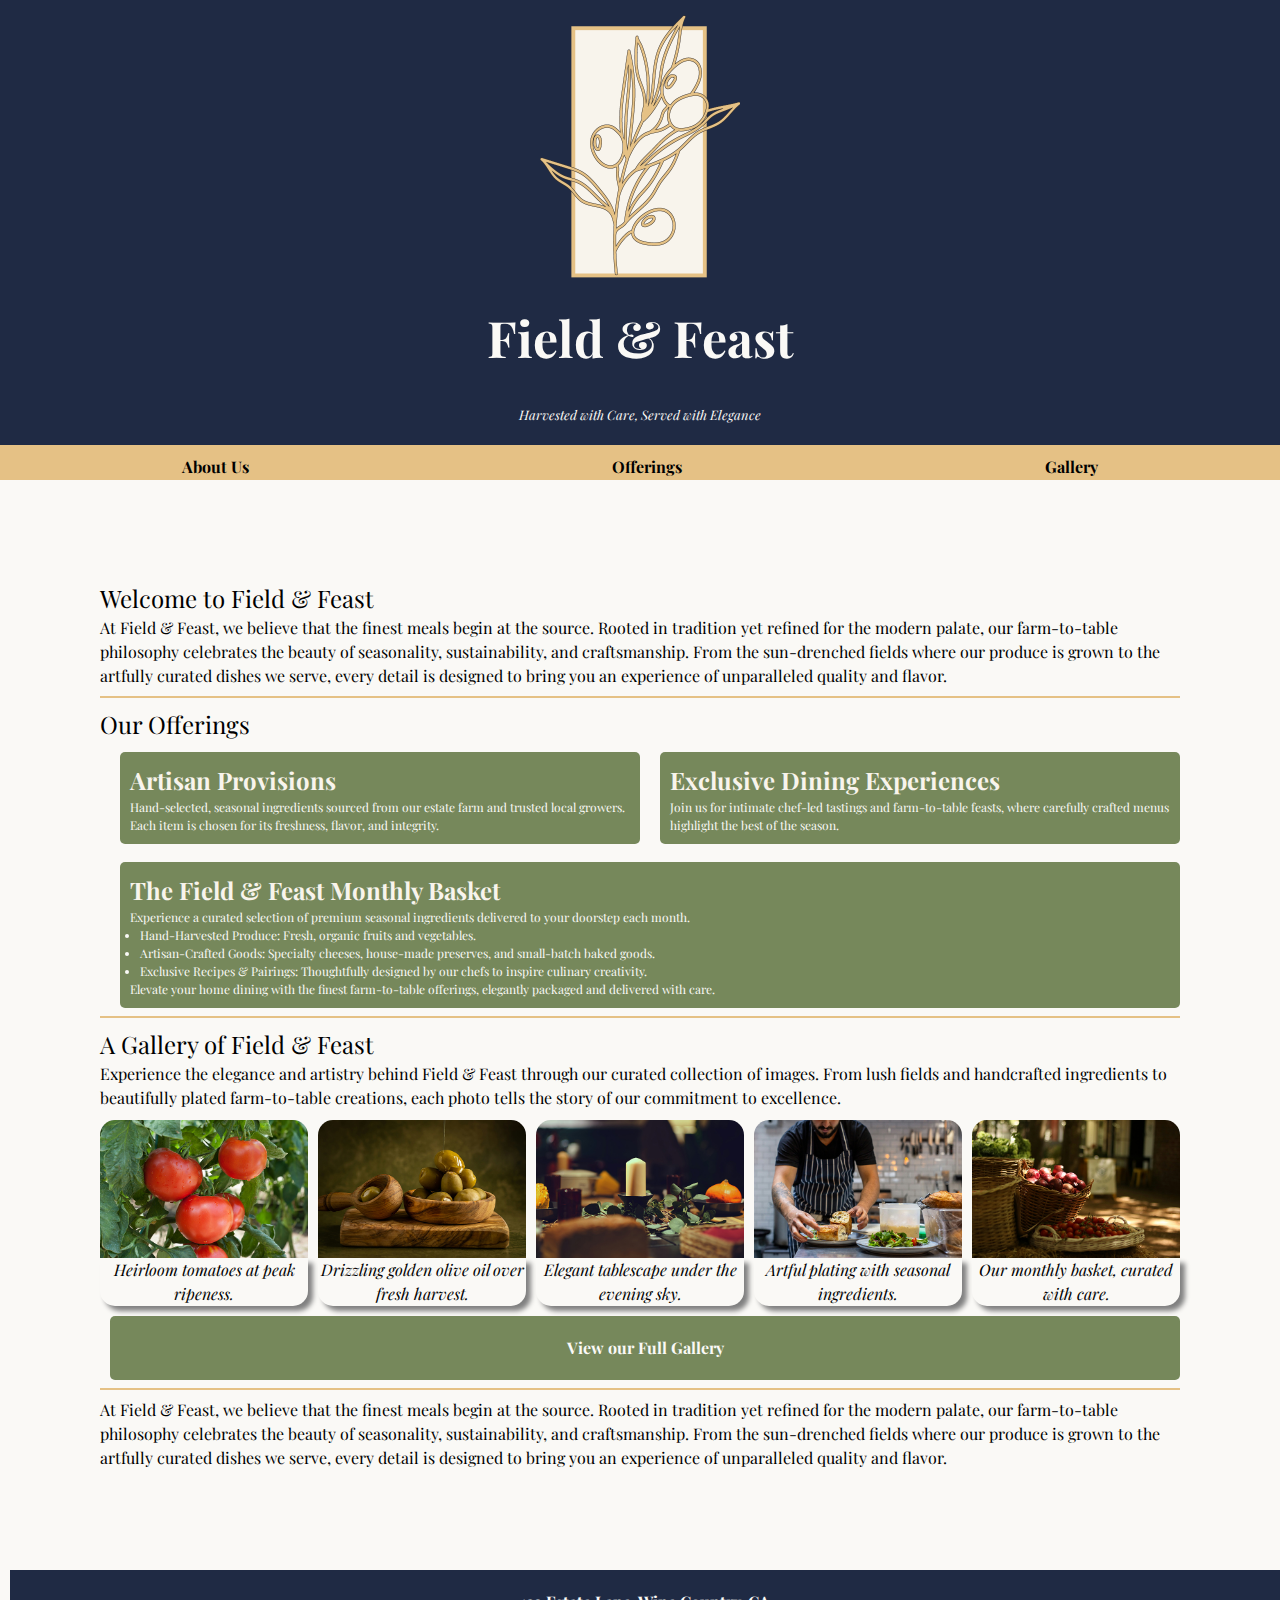
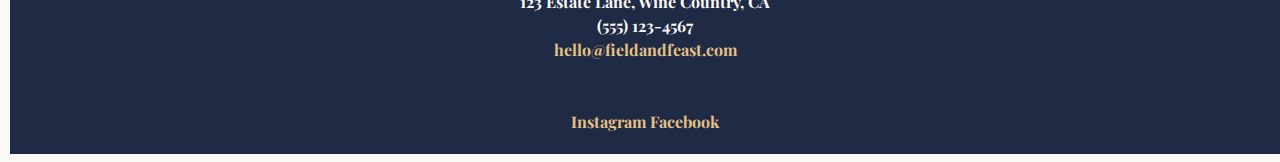
<file: index.html>
<!DOCTYPE html>
<html lang="en">
<head>
    <meta charset="UTF-8">
    <meta name="viewport" content="width=device-width, initial-scale=1.0">
    <title>Field & Feast</title>
    <link rel="stylesheet" href="styles.css">
</head>
<body>
    <header>
        <img src="images/fieldandfeast-logo.png" width="200" alt="fieldandfeast-logo">
        <h1>Field & Feast</h1>
        <p>Harvested with Care, Served with Elegance</p>
    </header>
    <nav>
        <ul id="us">
            <li>About Us</li>
            <li> Offerings</li>
            <li> Gallery</li>
       </ul>
     </nav>
            <main>
                <section class="wel">
                    <h2 >Welcome to Field & Feast</h2>
                    <p>At Field & Feast, we believe that the finest meals begin at the source. Rooted in tradition yet refined for the modern palate, our farm-to-table philosophy celebrates the beauty of seasonality, sustainability, and craftsmanship. From the sun-drenched fields where our produce is grown to the artfully curated dishes we serve, every detail is designed to bring you an experience of unparalleled quality and flavor.</p>
                    
                   <hr class="new ">
                </section>
<section>
                <h2>Our Offerings</h2>
                 <div class="zbox">
                        <section class="xbox">
                            <h3>Artisan Provisions</h3>
                                <p>Hand-selected, seasonal ingredients sourced from our estate farm and trusted local growers. Each item is chosen for its freshness, flavor, and integrity.
                                </p>
                        </section>
                    
                        <section class="xbox">
                            <h3>Exclusive Dining Experiences</h3>
                                <p>Join us for intimate chef-led tastings and farm-to-table feasts, where carefully crafted menus highlight the best of the season.
                                </p>
                        </section> 
                    </div>
                        <section class="xbox">
                            <h3>The Field & Feast Monthly Basket</h3>
                            <p>Experience a curated selection of premium seasonal ingredients delivered to your doorstep each month.
                            </p>
                                <ul id="bas">
                                    <li class="hh">Hand-Harvested Produce: Fresh, organic fruits and vegetables.</li>
                                    <li class="ac">Artisan-Crafted Goods: Specialty cheeses, house-made preserves, and small-batch baked goods.</li>
                                    <li class="er"> Exclusive Recipes & Pairings: Thoughtfully designed by our chefs to inspire culinary creativity.</li>
                                </ul>
                            <p>Elevate your home dining with the finest farm-to-table offerings, elegantly packaged and delivered with care.
                            </p>
                        </section>
</section>                 
                   
                   <hr class="new ">
<section>
                <h2>A Gallery of Field & Feast</h2>
                <p>Experience the elegance and artistry behind Field & Feast through our curated collection of images. From lush fields and handcrafted ingredients to beautifully plated farm-to-table creations, each photo tells the story of our commitment to excellence.</p>
                               
                <div class="ffdt">
                <figure>
                    <img src="images/tomatoes-600w.jpg"
                     srcset="images/tomatoes-200w.jpg 1200w, images/tomatoes-300w.jpg 900w, images/tomatoes-600w.jpg 600w"
                    sizes=
                        "(min-width: 1200px) 200px, 
                         (min-width: 900px) 300px, 600px"
                          
                         alt="Vibrant heirloom tomatoes fresh from the vine">
                                                                             
                                     
                <figcaption>Heirloom tomatoes at peak ripeness.</figcaption> 
                </figure>        
                             
                            
                    

                <figure>
                    <img
                    src="images/olive-oil-600w.jpg"
                    srcset="images/olive-oil-200w.jpg 1200w,
                            images/olive-oil-300w.jpg 900w,
                            images/olive-oil-600w.jpg 600w" 
                            
                    sizes=
                        "(min-width: 1200px) 200px, 
                        (min-width: 900px) 300px, 600px"
                             alt="Drizzling golden olive oil">
                                                                               
                                    
                    <figcaption>Drizzling golden olive oil over fresh harvest.</figcaption> 
                </figure>

                <figure>
                    <img
                    src="images/table-setting-600w.jpg"
                    srcset="images/table-setting-200w.jpg 1200w,
                            images/table-setting-300w.jpg 900w,
                            images/table-setting-600w.jpg 600w" 
                            
                    sizes=
                        "(min-width: 1200px) 200px, 
                        (min-width: 900px) 300px, 600px"
                          
                             alt="Elegant tablescape under the evening sky.">
                                                                               
                                       
                    <figcaption>Elegant tablescape under the evening sky.</figcaption> 
                </figure>

                <figure>
                    <img
                    src="images/chef-plating-600w.jpg"
                    srcset="images/chef-plating-200w.jpg 1200w,
                            images/chef-plating-300w.jpg 900w,
                            images/chef-plating-600w.jpg 600w" 
                           
                    sizes=
                        "
                          (min-width: 1200px) 200px,
                          (min-width: 900px) 300px, 600px"
                             alt="Artful plating">
                                                                               
                                       
                    <figcaption>Artful plating with seasonal ingredients.</figcaption> 
                </figure>

                <figure>
                    <img
                    src="images/basket-600w.jpg"
                    srcset="images/basket-200w.jpg 1200w,
                            images/basket-300w.jpg 900w,
                            images/basket-600w.jpg 600w" 
                            
                    sizes=
                        "(min-width: 1200px) 200px,
                         (min-width: 900px) 300px, 600px"
                          
                             alt="Monthly basket">
                                                                               
                                       
                    <figcaption>Our monthly basket, curated with care.</figcaption> 
                </figure>
            </div>
 </section>
                
                <p class="vof">View our Full Gallery</p>
                <hr class="new ">
                   
        <p>At Field & Feast, we believe that the finest meals begin at the source. Rooted in tradition yet refined for the modern palate, our farm-to-table philosophy celebrates the beauty of seasonality, sustainability, and craftsmanship. From the sun-drenched fields where our produce is grown to the artfully curated dishes we serve, every detail is designed to bring you an experience of unparalleled quality and flavor.</p>
    </main>
 
    
<address>
  123 Estate Lane, Wine Country, CA<br>
(555) 123-4567<br>
<p class="gold">hello@fieldandfeast.com
</p><br>
<br>
<p class="gold">Instagram Facebook</p> 
</address>
</body>
</html>
</file>
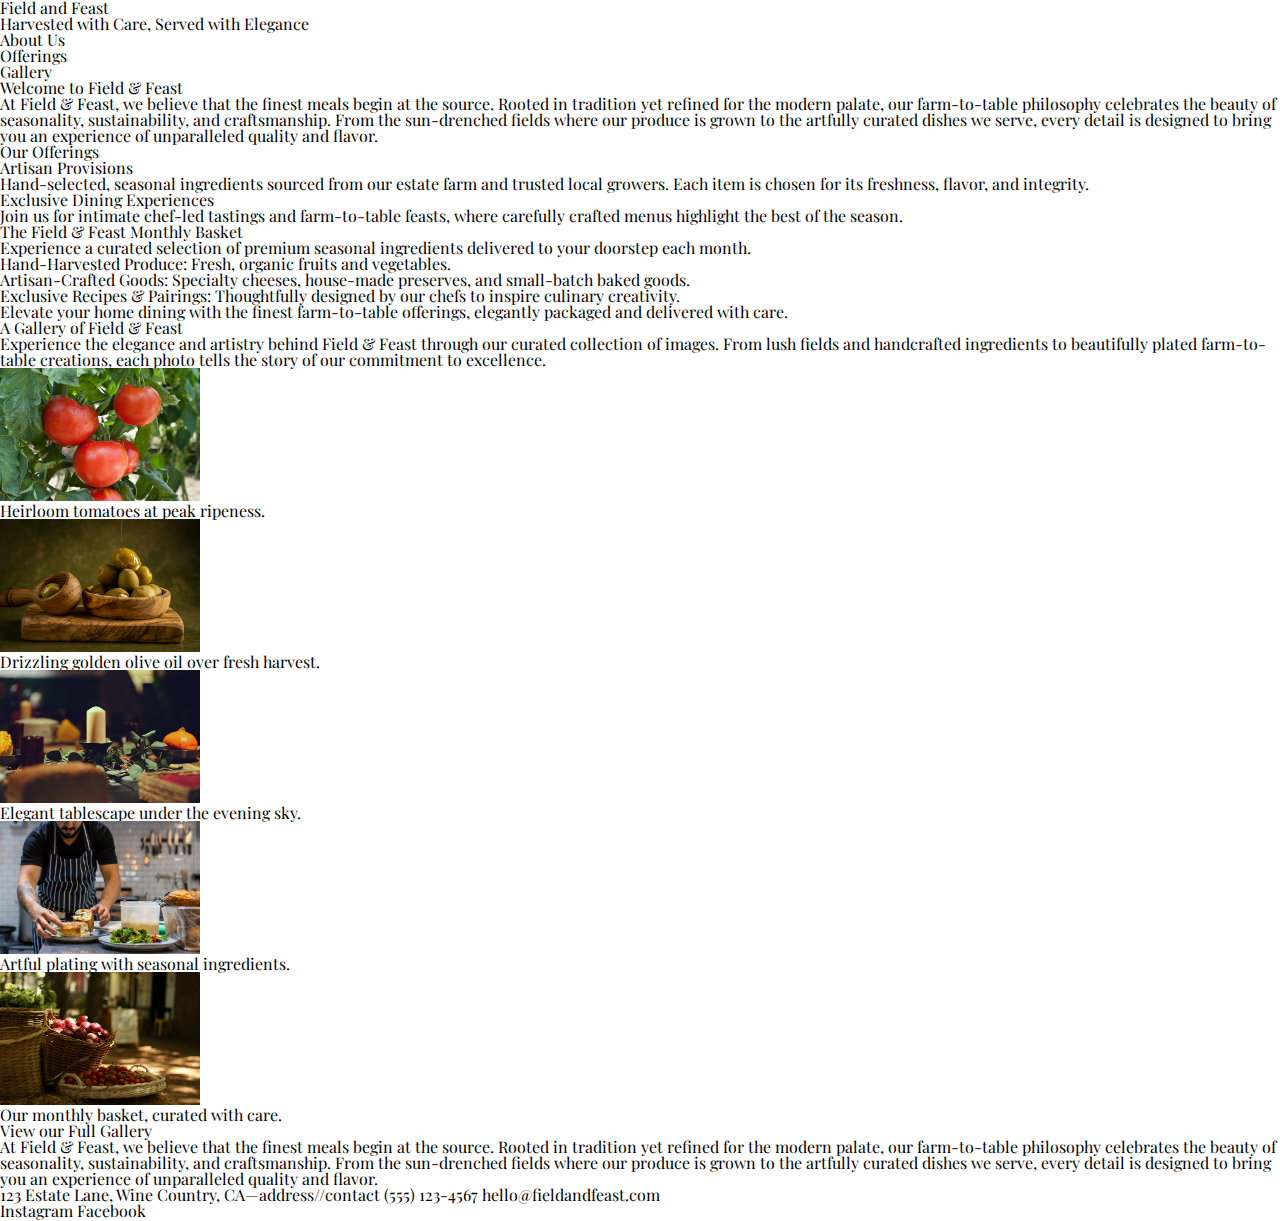
<file: Field & Feast/index.html>
<!DOCTYPE html>
<html lang="en">
<head>
    <meta charset="UTF-8">
    <meta name="viewport" content="width=device-width, initial-scale=1.0">
    <title>Field & Feast</title>
    <link rel="stylesheet" href="styles.css">
</head>
<body>
    <header>
        <h1>Field and Feast</h1>
        <p>Harvested with Care, Served with Elegance</p>
    </header>
    <nav>
        <ul>
            <li>About Us</li>
            <li> Offerings</li>
            <li> Gallery</li>
       </ul>
     </nav>
            <main>
                <h2>Welcome to Field & Feast</h2>
                <p>At Field & Feast, we believe that the finest meals begin at the source. Rooted in tradition yet refined for the modern palate, our farm-to-table philosophy celebrates the beauty of seasonality, sustainability, and craftsmanship. From the sun-drenched fields where our produce is grown to the artfully curated dishes we serve, every detail is designed to bring you an experience of unparalleled quality and flavor.</p>

                
                <h2>Our Offerings</h2>
                <h3>Artisan Provisions</h3>
                <p>Hand-selected, seasonal ingredients sourced from our estate farm and trusted local growers. Each item is chosen for its freshness, flavor, and integrity.
                </p>
                <h3>Exclusive Dining Experiences</h3>
                <p>Join us for intimate chef-led tastings and farm-to-table feasts, where carefully crafted menus highlight the best of the season.
                </p>
                <h3>The Field & Feast Monthly Basket</h3>
                <p>Experience a curated selection of premium seasonal ingredients delivered to your doorstep each month.
                </p>
                <ul>
                	<li>Hand-Harvested Produce: Fresh, organic fruits and vegetables.</li>
                	<li>Artisan-Crafted Goods: Specialty cheeses, house-made preserves, and small-batch baked goods.</li>
                	<li>Exclusive Recipes & Pairings: Thoughtfully designed by our chefs to inspire culinary creativity.</li>
                </ul>
                <p>Elevate your home dining with the finest farm-to-table offerings, elegantly packaged and delivered with care.
                </p>
                <h2>A Gallery of Field & Feast</h2>
                <p>Experience the elegance and artistry behind Field & Feast through our curated collection of images. From lush fields and handcrafted ingredients to beautifully plated farm-to-table creations, each photo tells the story of our commitment to excellence.</p>
               
                <figure>
                    <img src="images/tomatoes-600w.jpg"
                     srcset="images/tomatoes-200w.jpg 1200w, images/tomatoes-300w.jpg 900w, images/tomatoes-600w.jpg 600w"
                    sizes=
                        "(min-width: 1200px) 200px, 
                         (min-width: 900px) 300px, 600px"
                          
                             alt="Vibrant heirloom tomatoes fresh from the vine">
                                                                               
                                       
                <figcaption>Heirloom tomatoes at peak ripeness.</figcaption> 
                </figure>        
                             
                            
                    

                <figure>
                    <img
                    src="images/olive-oil-600w.jpg"
                    srcset="images/olive-oil-200w.jpg 1200w,
                            images/olive-oil-300w.jpg 900w,
                            images/olive-oil-600w.jpg 600w" 
                            
                    sizes=
                        "(min-width: 1200px) 200px, 
                        (min-width: 900px) 300px, 600px"
                             alt="Drizzling golden olive oil">
                                                                               
                                       
                <figcaption>Drizzling golden olive oil over fresh harvest.</figcaption> 
                </figure>

                <figure>
                    <img
                    src="images/table-setting-600w.jpg"
                    srcset="images/table-setting-200w.jpg 1200w,
                            images/table-setting-300w.jpg 900w,
                            images/table-setting-600w.jpg 600w" 
                            
                    sizes=
                        "(min-width: 1200px) 200px, 
                        (min-width: 900px) 300px, 600px"
                          
                             alt="Elegant tablescape under the evening sky.">
                                                                               
                                       
                <figcaption>Elegant tablescape under the evening sky.</figcaption> 
                </figure>

                <figure>
                    <img
                    src="images/chef-plating-600w.jpg"
                    srcset="images/chef-plating-200w.jpg 1200w,
                            images/chef-plating-300w.jpg 900w,
                            images/chef-plating-600w.jpg 600w" 
                           
                    sizes=
                        "
                          (min-width: 1200px) 200px,
                          (min-width: 900px) 300px, 600px"
                             alt="Artful plating">
                                                                               
                                       
                <figcaption>Artful plating with seasonal ingredients.</figcaption> 
                </figure>

                <figure>
                    <img
                    src="images/basket-600w.jpg"
                    srcset="images/basket-200w.jpg 1200w,
                            images/basket-300w.jpg 900w,
                            images/basket-600w.jpg 600w" 
                            
                    sizes=
                        "(min-width: 1200px) 200px,
                         (min-width: 900px) 300px, 600px"
                          
                             alt="Monthly basket">
                                                                               
                                       
                <figcaption>Our monthly basket, curated with care.</figcaption> 
                </figure>


                
                <p>View our Full Gallery</p>

                   
        <p>At Field & Feast, we believe that the finest meals begin at the source. Rooted in tradition yet refined for the modern palate, our farm-to-table philosophy celebrates the beauty of seasonality, sustainability, and craftsmanship. From the sun-drenched fields where our produce is grown to the artfully curated dishes we serve, every detail is designed to bring you an experience of unparalleled quality and flavor.</p>
    </main>
    <address>
    123 Estate Lane, Wine Country, CA—address//contact
(555) 123-4567
hello@fieldandfeast.com
</address>
Instagram 
Facebook

</body>
</html>
</file>
<file: styles.css>
/* -------------------- IMPORTED FONTS -------------------- */
@import url('https://fonts.googleapis.com/css2?family=Playfair+Display:ital,wght@0,400..900;1,400..900&display=swap');

/*-------------------- CSS RESET --------------------*/
/* http://meyerweb.com/eric/tools/css/reset/
v2.0 | 20110126
License: none (public domain)
*/
html, body, div, span, applet, object, iframe,
h1, h2, h3, h4, h5, h6, p, blockquote, pre,
a, abbr, acronym, address, big, cite, code,
del, dfn, em, img, ins, kbd, q, s, samp,
small, strike, strong, sub, sup, tt, var,
b, u, i, center,
dl, dt, dd, ol, ul, li,
fieldset, form, label, legend,
table, caption, tbody, tfoot, thead, tr, th, td,
article, aside, canvas, details, embed,
figure, figcaption, footer, header, hgroup, 
menu, nav, output, ruby, section, summary,
time, mark, audio, video {
    margin: 0;
    padding: 0;
    border: 0;
    font-size: 100%;
    font: inherit;
    vertical-align: baseline;
}

article, aside, details, figcaption, figure, 
footer, header, hgroup, menu, nav, section {
    display: block;
}
body {
    line-height: 1;
}
ol, ul {
    list-style: none;
}
blockquote, q {
    quotes: none;
}
blockquote:before, blockquote:after,
q:before, q:after {
    content: '';
    content: none;
}
table {
    border-collapse: collapse;
    border-spacing: 0;
}


/* -------------------- ROOT VARIABLES  -------------------- */
:root {
    font-family: "Playfair Display", serif;
    font-size: 1.0em;
    
    --midnight-blue: #1F2A44;
    --olive-green: #76885B;
    --champagne-gold: #E5C185;
    --linen: #F8F4EC;
    --dark-charcoal: #2B2B2B;
    --soft-white: #FAF9F6;


}

/* --------------------GLOBAL STYLES (mobile first/small) --------------------*/
body {
    min-width: 428px;
    line-height: 1.5;
    background-color:#FAF9F6;
    margin: 0 auto;
    
}

/* creates box and centers with background color for header */
header {
    display:flex;
    flex-direction: column;
    background-color: #1F2A44;
    align-items: center;
}
/* applies font family,size,weight,color, and padding for h1 */
h1{
    font-family:"Playfair Display" ;
    font-size: 50px;
    font-weight: bold;
    background-color: #1F2A44;
    color:#FAF9F6;
    padding-bottom: 10px;
}
/* applies styling, color, size and padding for header*/
header > p{
    color:#FAF9F6;
    padding: 20px;
    font-style: italic;
    font-size: small;
  
}

/* creates box and applies color to about us*/
nav ul{
    display:flex;
    background-color:#E5C185;
    height:15px;    
}
/* create position for navigation for about us */
#us {
padding-top: 10px;
margin-bottom: 10px;
padding-bottom:10px;
}

/* create grid to position nav and font specs for about us*/
#us > li{
    display: grid;
    grid-template-rows: 1fr 1fr 1fr;
    margin: 0 auto;
   font-weight: bold;
  
}  
/* create space with margin for main */
main {
    margin: 15px;

}    
h2{
    font-size: 1.5em;

}

/* adding divide line with color */
hr.new {
    border: 1px solid #E5C185;
   
}

/* create box for artisan, exclusive, and field */

.xbox{
    display:grid;
   margin-top:10px;
   margin-bottom: 8px;
   font-size: .75em;
   border-radius:5px;
   background-color:#76885B;
   color:#FAF9F6;
   margin-left: 20px;
   padding: 10px;
}

h3 {
    color:#F8F4EC;
    font-size: 2em;
    font-weight: bold;
    
}
   
 #bas {
    list-style-type: disc;
    padding-left:10px;
}

/* creating borders and shadows for fiqures */
figure{
    display:grid;
    grid-template-columns: 1fr;
    
}

/* creates top border radius for images */
figure > img{
    width: 100%;
    margin-top: 10px;
    
    border-top-right-radius: 15px;
    border-top-left-radius: 15px;
}

/* creates grid and styling for figcaption */
 figcaption{
    display: block;
     
    
    background-color: #FAF9F6;
    border-bottom-left-radius: 15px;
    border-bottom-right-radius: 15px;
    border-bottom-style: solid;
    box-shadow: 5px 5px 5px gray;
    text-align: center;
    font-style: italic;
   
   
}
/* creates box for view full gallery */
.vof{
   display:grid;
   grid-template-columns: 1fr;
   margin-top:10px;
   margin-bottom: 8px;
   font-size: 1em;
   border-radius:5px;
   background-color:#76885B;
   color:#FAF9F6;
   font-weight: bold;
   margin-left: 10px;
   text-align: center;
   padding: 20px;
   


}

/* creates box for address and style */
address{
    display:grid;
    grid-template-columns: 1fr;
    margin-top:10px;
    margin-bottom: 8px;
    font-size: 1em;
    
    background-color:#1F2A44;
    color:#FAF9F6;
    font-weight: bold;
    margin-left: 10px;
    text-align: center;
    padding: 20px;
 
}
address > p{
    color:#E5C185;
}

.zbox{
    display: grid;
    grid-template-rows: auto  auto auto;
}
@media screen and (min-width: 600px){
    
   .zbox{
    display:grid;
    grid-template-columns: 1fr 1fr auto;
    
   }

   
   
   .ffdt{
        display:grid;
grid-template-columns: 1fr 1fr;
column-gap: 10px;
    }
}

@media screen and (min-width: 900px){
 
    .zbox{
        display:grid;
        grid-template-columns: 1fr 1fr auto;
        
       }

       .ffdt{
        display:grid;
grid-template-columns: 1fr 1fr 1fr;
column-gap: 10px;
}
}

@media screen and (min-width: 1200px){


    main{

        margin: 100px;
    }
    .zbox{
        display:grid;
        grid-template-columns: 1fr 1fr auto;
        
       }

       .ffdt{
        display:grid;
grid-template-columns: 1fr 1fr 1fr 1fr 1fr;
column-gap: 10px;
}
   

}
</file>
<file: Field & Feast/styles.css>
/* Kevin Riley */
/* -------------------- IMPORTED FONTS -------------------- */
@import url('https://fonts.googleapis.com/css2?family=Playfair+Display:ital,wght@0,400..900;1,400..900&display=swap');

/*-------------------- CSS RESET --------------------*/
/* http://meyerweb.com/eric/tools/css/reset/
v2.0 | 20110126
License: none (public domain)
*/
html, body, div, span, applet, object, iframe,
h1, h2, h3, h4, h5, h6, p, blockquote, pre,
a, abbr, acronym, address, big, cite, code,
del, dfn, em, img, ins, kbd, q, s, samp,
small, strike, strong, sub, sup, tt, var,
b, u, i, center,
dl, dt, dd, ol, ul, li,
fieldset, form, label, legend,
table, caption, tbody, tfoot, thead, tr, th, td,
article, aside, canvas, details, embed,
figure, figcaption, footer, header, hgroup, 
menu, nav, output, ruby, section, summary,
time, mark, audio, video {
    margin: 0;
    padding: 0;
    border: 0;
    font-size: 100%;
    font: inherit;
    vertical-align: baseline;
}

article, aside, details, figcaption, figure, 
footer, header, hgroup, menu, nav, section {
    display: block;
}
body {
    line-height: 1;
}
ol, ul {
    list-style: none;
}
blockquote, q {
    quotes: none;
}
blockquote:before, blockquote:after,
q:before, q:after {
    content: '';
    content: none;
}
table {
    border-collapse: collapse;
    border-spacing: 0;
}


/* -------------------- ROOT VARIABLES  -------------------- */
:root {
    font-family: "Playfair Display", serif;
    font-size: 1.0em;
    
    --midnight-blue: #1F2A44;
    --olive-green: #76885B;
    --champagne-gold: #E5C185;
    --linen: #F8F4EC;
    --dark-charcoal: #2B2B2B;
    --soft-white: #FAF9F6;


}

/* --------------------GLOBAL STYLES (mobile first/small) --------------------*/
body {
    min-width: 428px;

    
    
    
}

/* Media Query (medium) */
/* Media query (large) */
/* Media Query (Xl) */
</file>
